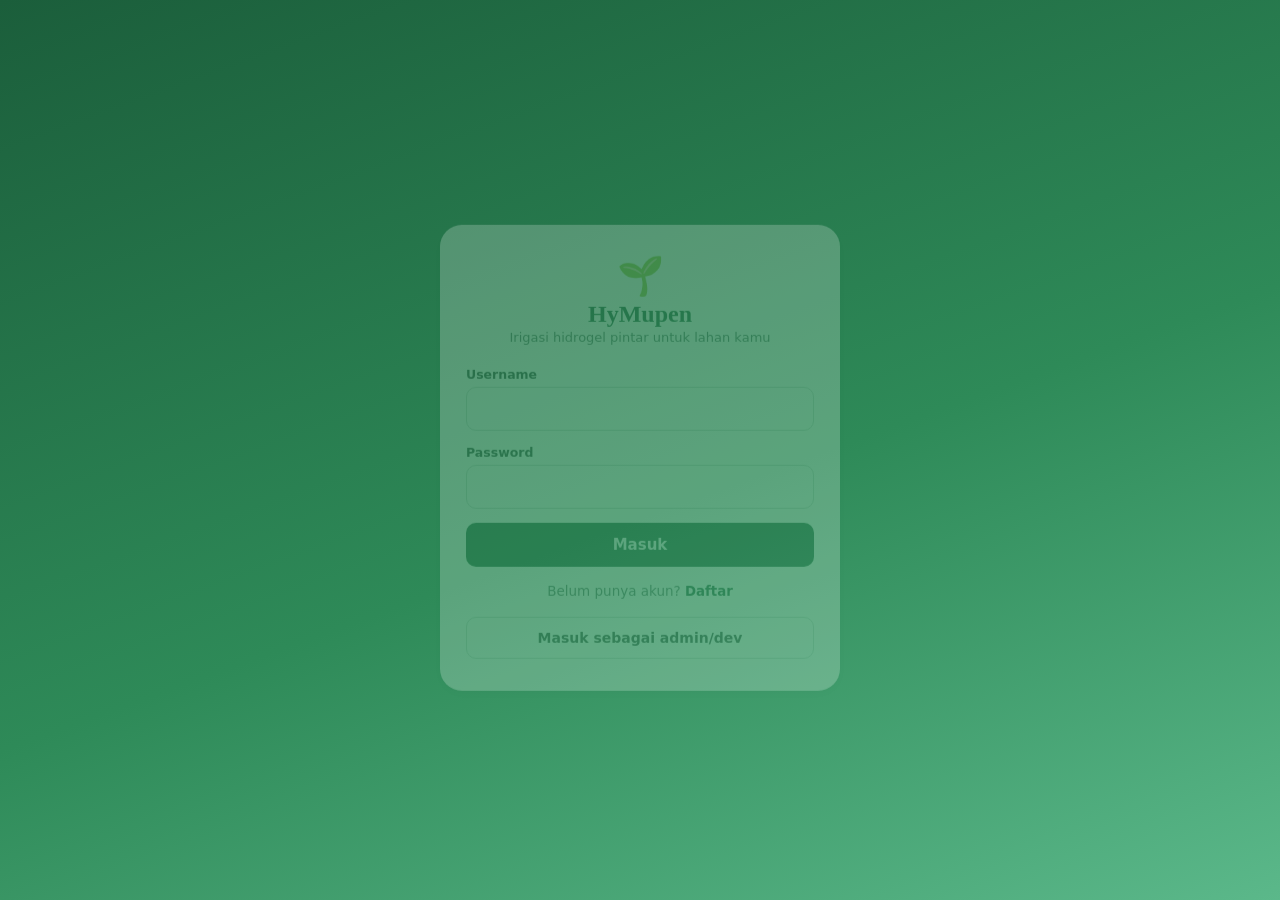
<file: public/index.html>
<!DOCTYPE html>
<html lang="id">
<head>
<meta charset="UTF-8">
<meta name="viewport" content="width=device-width, initial-scale=1">
<title>HyMupen</title>
</head>
<body>
<script>
  fetch('../api/auth/session.php', { credentials: 'include' })
    .then(r => r.json())
    .then(d => { window.location.href = (d.ok && d.logged_in) ? 'app.html' : 'login.html'; })
    .catch(() => { window.location.href = 'login.html'; });
</script>
</body>
</html>
</file>
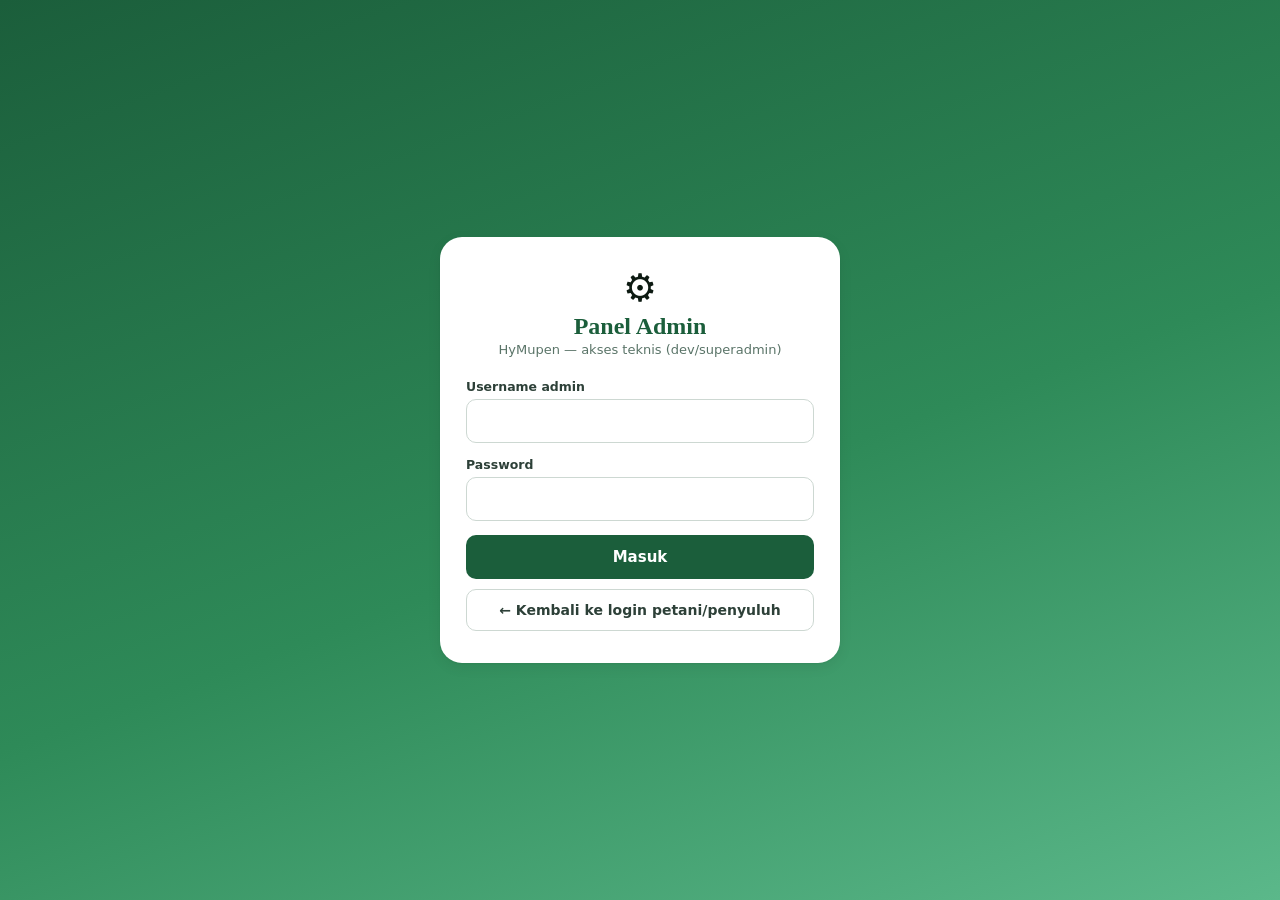
<file: public/admin.html>
<!DOCTYPE html>
<html lang="id">
<head>
<meta charset="UTF-8">
<meta name="viewport" content="width=device-width, initial-scale=1, maximum-scale=1">
<title>Panel Admin — HyMupen</title>
<link rel="stylesheet" href="assets/css/style.css">
<style>
  .admin-shell{max-width:900px;margin:0 auto;padding:20px 16px 60px}
  .admin-tabs{display:flex;gap:8px;margin-bottom:16px}
  .admin-tabs button{padding:9px 16px;border-radius:20px;border:1.5px solid var(--bdr2);background:var(--surf);font-size:13.5px;font-weight:700;color:var(--ink-3)}
  .admin-tabs button.on{background:var(--leaf);border-color:var(--leaf);color:#fff}
  table{width:100%;border-collapse:collapse;font-size:13px}
  th{text-align:left;color:var(--ink-3);font-size:11.5px;text-transform:uppercase;letter-spacing:.03em;padding:8px 10px;border-bottom:1.5px solid var(--bdr)}
  td{padding:9px 10px;border-bottom:1px solid var(--bdr)}
  .admin-topbar{display:flex;justify-content:space-between;align-items:center;padding:14px 20px;background:var(--surf);border-bottom:1px solid var(--bdr)}
</style>
</head>
<body>

<!-- ═══ LOGIN ADMIN ═══ -->
<div class="center-shell" id="admin-login-shell">
  <div class="auth-card">
    <div class="auth-brand">
      <div class="ico">⚙️</div>
      <h1>Panel Admin</h1>
      <div class="tag">HyMupen — akses teknis (dev/superadmin)</div>
    </div>
    <div id="admin-alert"></div>
    <form id="form-admin-login">
      <div class="field">
        <label for="ad-username">Username admin</label>
        <input id="ad-username" type="text" autocomplete="username" required>
      </div>
      <div class="field">
        <label for="ad-password">Password</label>
        <input id="ad-password" type="password" autocomplete="current-password" required>
      </div>
      <button type="submit" class="btn-main" id="btn-admin-login"><span id="admin-login-label">Masuk</span></button>
    </form>
    <a href="login.html" class="btn-ghost" style="display:block;text-align:center;text-decoration:none;margin-top:10px">← Kembali ke login petani/penyuluh</a>
  </div>
</div>

<!-- ═══ PANEL ═══ -->
<div id="admin-panel" style="display:none">
  <div class="admin-topbar">
    <div style="font-weight:700;color:var(--leaf);display:flex;align-items:center;gap:8px">⚙️ Panel Admin HyMupen</div>
    <button class="tb-icon-btn" onclick="adminLogout()" title="Keluar">🚪</button>
  </div>
  <div class="admin-shell">
    <div class="admin-tabs">
      <button id="at-sensor" onclick="showAdminTab('sensor')">📡 Sensor Teknis</button>
      <button id="at-log" onclick="showAdminTab('log')">📜 Log Sistem</button>
    </div>
    <div id="admin-content"></div>
  </div>
</div>

<div id="toasts"></div>

<script src="assets/js/api.js"></script>
<script src="assets/js/admin.js"></script>
</body>
</html>
</file>
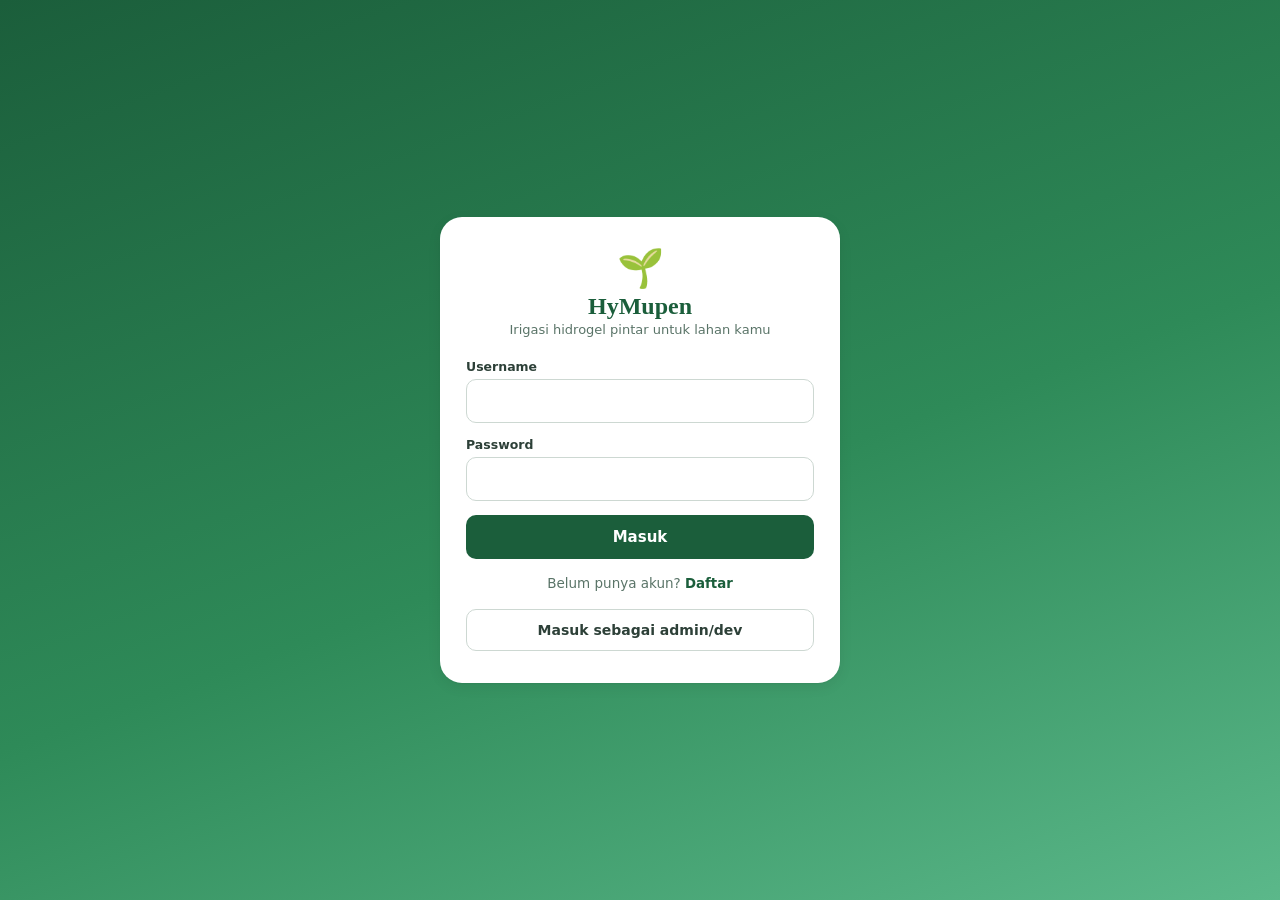
<file: public/app.html>
<!DOCTYPE html>
<html lang="id">
<head>
<meta charset="UTF-8">
<meta name="viewport" content="width=device-width, initial-scale=1, maximum-scale=1">
<title>HyMupen</title>
<link rel="stylesheet" href="assets/css/style.css">
</head>
<body>

<div id="app">

  <!-- Topbar -->
  <div class="topbar">
    <div class="tb-left">
      <span class="tb-logo">🌱</span>
      <span class="tb-name">HyMupen</span>
      <span class="tb-badge" id="tb-badge"></span>
    </div>
    <div class="tb-right">
      <button class="tb-icon-btn" onclick="goTab('notifikasi')" title="Notifikasi">
        🔔<span class="tb-pip" id="notif-pip"></span>
      </button>
      <button class="tb-icon-btn" onclick="handleLogout()" title="Keluar">🚪</button>
    </div>
  </div>

  <div class="shell">
    <!-- Sidebar (desktop) -->
    <div class="sidebar" id="sidebar"></div>

    <!-- Konten -->
    <div class="scroll-area" id="scroll-area">
      <div class="page" id="page-mount"></div>
    </div>
  </div>

  <!-- Bottom nav (mobile) -->
  <div class="bottom-nav" id="bnav"></div>
</div>

<!-- ═══ Sheet: tambah/edit lahan ═══ -->
<div class="overlay" id="ov-lahan" onclick="shClick(event,'ov-lahan')">
  <div class="sheet">
    <div class="sheet-head">
      <h3 id="lahan-form-title">Tambah petak lahan</h3>
      <button class="sheet-close" onclick="closeSheet('ov-lahan')">✕</button>
    </div>
    <form id="form-lahan">
      <input type="hidden" id="lf-id">
      <div class="field">
        <label for="lf-kode">Kode petak</label>
        <input id="lf-kode" placeholder="Contoh: A1" maxlength="10" required>
      </div>
      <div class="field">
        <label for="lf-nama">Nama petak</label>
        <input id="lf-nama" placeholder="Contoh: Petak Utara 1" required>
      </div>
      <div class="field">
        <label for="lf-jenis">Jenis tanaman</label>
        <input id="lf-jenis" placeholder="Contoh: Jagung" required>
      </div>
      <div class="field">
        <label for="lf-lokasi">Lokasi <span style="font-weight:400;color:var(--ink-4)">(opsional)</span></label>
        <input id="lf-lokasi" placeholder="Contoh: Blok Utara">
      </div>
      <div class="field">
        <label for="lf-ambang">Ambang batas kelembapan (%)</label>
        <input id="lf-ambang" type="number" min="10" max="80" value="35" required>
      </div>
      <div class="field">
        <label for="lf-dosis">Dosis hidrogel per irigasi (gram)</label>
        <input id="lf-dosis" type="number" min="10" max="500" value="80" required>
      </div>
      <div class="sheet-actions">
        <button type="button" class="btn-danger" id="lf-delete-btn" style="display:none" onclick="handleDeleteLahan()">Hapus</button>
        <button type="submit" class="btn-main" id="lf-submit-btn">Simpan</button>
      </div>
    </form>
  </div>
</div>

<!-- ═══ Sheet: konfirmasi irigasi ═══ -->
<div class="overlay" id="ov-irigasi" onclick="shClick(event,'ov-irigasi')">
  <div class="sheet">
    <div class="sheet-head">
      <h3>Jalankan irigasi?</h3>
      <button class="sheet-close" onclick="closeSheet('ov-irigasi')">✕</button>
    </div>
    <p id="irigasi-detail" style="font-size:13.5px;color:var(--ink-3);line-height:1.5;margin-bottom:18px"></p>
    <div class="sheet-actions">
      <button class="btn-main" id="btn-confirm-irigasi" onclick="confirmIrigasi()">Ya, jalankan</button>
    </div>
  </div>
</div>

<div id="toasts"></div>

<script src="assets/js/api.js"></script>
<script src="assets/js/app.js"></script>
</body>
</html>
</file>
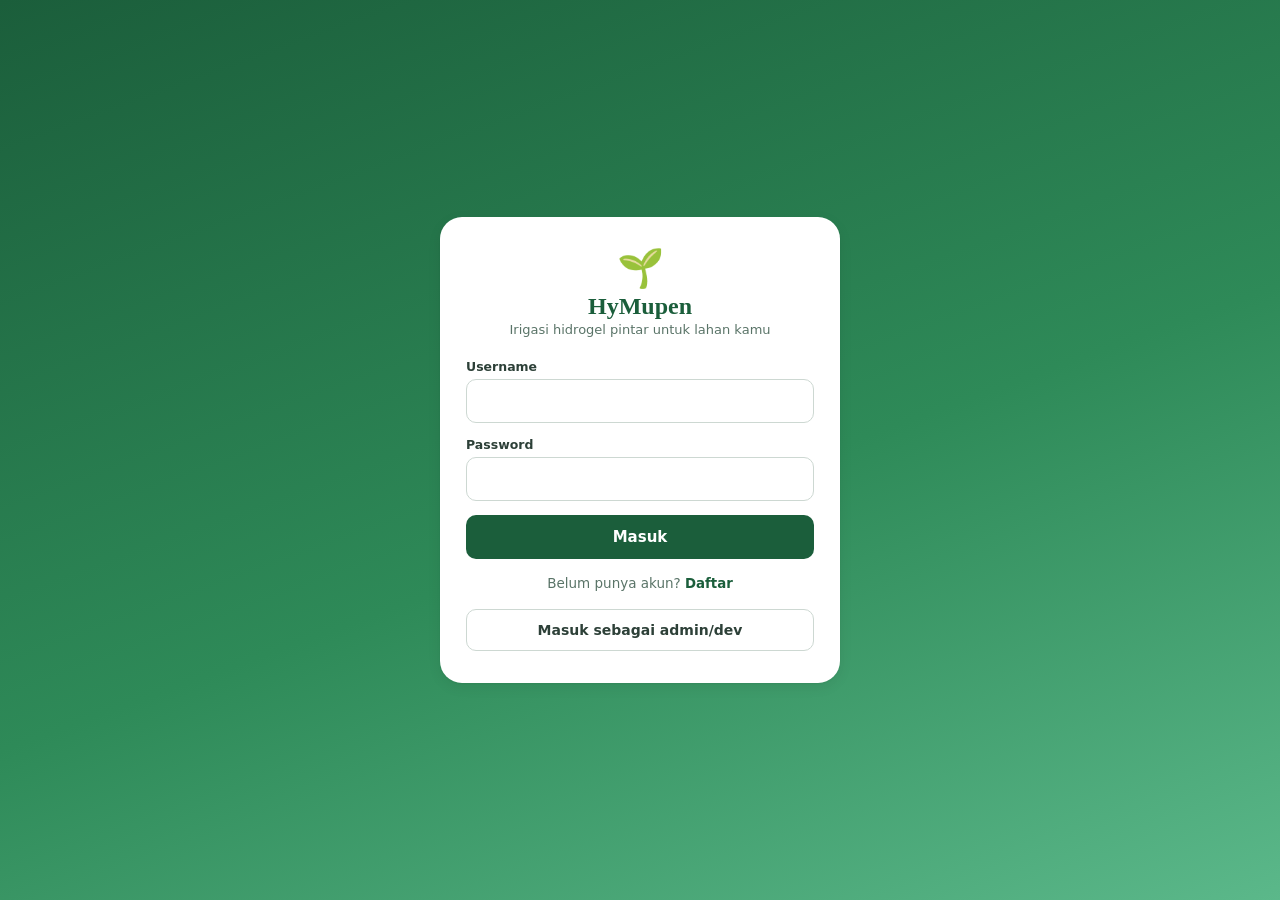
<file: public/login.html>
<!DOCTYPE html>
<html lang="id">
<head>
<meta charset="UTF-8">
<meta name="viewport" content="width=device-width, initial-scale=1, maximum-scale=1">
<title>Masuk — HyMupen</title>
<link rel="stylesheet" href="assets/css/style.css">
</head>
<body>

<div class="center-shell">
  <div class="auth-card">

    <div class="auth-brand">
      <div class="ico">🌱</div>
      <h1>HyMupen</h1>
      <div class="tag">Irigasi hidrogel pintar untuk lahan kamu</div>
    </div>

    <div id="alert-box"></div>

    <!-- ═══ FORM LOGIN ═══ -->
    <form id="form-login">
      <div class="field">
        <label for="li-username">Username</label>
        <input id="li-username" type="text" autocomplete="username" required>
      </div>
      <div class="field">
        <label for="li-password">Password</label>
        <input id="li-password" type="password" autocomplete="current-password" required>
      </div>
      <button type="submit" class="btn-main" id="btn-login">
        <span id="login-label">Masuk</span>
      </button>
    </form>

    <div class="auth-switch" id="switch-to-register">
      Belum punya akun? <button type="button" onclick="showForm('register')">Daftar</button>
    </div>

    <!-- ═══ FORM DAFTAR ═══ -->
    <form id="form-register" style="display:none">
      <div class="role-pick" id="reg-role-pick">
        <button type="button" data-role="petani" class="on">
          <span class="ri">🧑‍🌾</span>Petani
        </button>
        <button type="button" data-role="penyuluh">
          <span class="ri">👨‍💼</span>Penyuluh
        </button>
      </div>
      <div class="field">
        <label for="rg-nama">Nama lengkap</label>
        <input id="rg-nama" type="text" required>
      </div>
      <div class="field">
        <label for="rg-username">Username</label>
        <input id="rg-username" type="text" minlength="4" maxlength="30" required>
      </div>
      <div class="field">
        <label for="rg-telepon">No. HP <span style="font-weight:400;color:var(--ink-4)">(opsional)</span></label>
        <input id="rg-telepon" type="tel">
      </div>
      <div class="field">
        <label for="rg-password">Password</label>
        <input id="rg-password" type="password" minlength="6" required>
      </div>
      <button type="submit" class="btn-main" id="btn-register">
        <span id="register-label">Buat akun</span>
      </button>
    </form>

    <div class="auth-switch" id="switch-to-login" style="display:none">
      Sudah punya akun? <button type="button" onclick="showForm('login')">Masuk</button>
    </div>

    <a href="admin.html" class="btn-ghost" style="display:block;text-align:center;text-decoration:none;margin-top:18px">
      Masuk sebagai admin/dev
    </a>

  </div>
</div>

<div id="toasts"></div>

<script src="assets/js/api.js"></script>
<script src="assets/js/auth.js"></script>
</body>
</html>
</file>
<file: public/assets/css/style.css>
/* ══════════════════════════════════════════════════════════
   HyMupen — Design tokens
   Palet hijau hutan + status warna, dipertahankan dari versi
   sebelumnya tapi komponennya dirampingkan.
   ══════════════════════════════════════════════════════════ */
:root{
  --leaf:#1B5E3B; --leaf-2:#236B46; --sprout:#2E8A58; --mint:#5BB88A;
  --mist:#EAF4EE; --mist-2:#D8EDE1;
  --amber:#92550A; --amber-l:#FEF3E0;
  --red:#8B2020;   --red-l:#FDECEA;
  --sky:#1A4E7A;   --sky-l:#E6F0FB;
  --bg:#F5F7F5; --surf:#FFFFFF; --bdr:#E2E8E4; --bdr2:#CDD8D2;
  --ink:#0D1A12; --ink-2:#2D4038; --ink-3:#5A7468; --ink-4:#8FA99E;
  --serif:'Lora',Georgia,serif; --sans:'Geist',system-ui,-apple-system,Segoe UI,Roboto,sans-serif;
  --r:10px; --r2:16px; --r3:22px;
  --sh:0 1px 2px rgba(13,26,18,.05),0 4px 14px rgba(13,26,18,.07);
}
*{box-sizing:border-box}
html,body{margin:0;padding:0}
body{
  font-family:var(--sans); background:var(--bg); color:var(--ink);
  -webkit-font-smoothing:antialiased; min-height:100vh;
}
h1,h2,h3{font-family:var(--serif); margin:0; color:var(--leaf)}
p{margin:0}
button{font-family:inherit; cursor:pointer}
input,select{font-family:inherit}
a{color:inherit}

/* ── Layout shells ── */
.center-shell{
  min-height:100vh; display:flex; align-items:center; justify-content:center;
  padding:20px; background:linear-gradient(160deg,var(--leaf) 0%,var(--sprout) 55%,var(--mint) 100%);
}
.auth-card{
  width:100%; max-width:400px; background:var(--surf); border-radius:var(--r3);
  padding:32px 26px; box-shadow:var(--sh); animation:rise .4s ease both;
}
@keyframes rise{from{opacity:0;transform:translateY(10px)}to{opacity:1;transform:translateY(0)}}
.auth-brand{text-align:center; margin-bottom:22px}
.auth-brand .ico{font-size:38px; line-height:1}
.auth-brand h1{font-size:24px; margin-top:6px}
.auth-brand .tag{font-size:13px; color:var(--ink-3); margin-top:2px}

.field{margin-bottom:14px}
.field label{display:block; font-size:12.5px; font-weight:600; color:var(--ink-2); margin-bottom:5px}
.field input, .field select{
  width:100%; padding:12px 14px; border:1.5px solid var(--bdr2); border-radius:var(--r);
  font-size:15px; background:var(--surf); color:var(--ink); transition:border-color .15s;
}
.field input:focus, .field select:focus{outline:none; border-color:var(--sprout)}

.role-pick{display:flex; gap:8px; margin-bottom:14px}
.role-pick button{
  flex:1; padding:12px 8px; border:1.5px solid var(--bdr2); border-radius:var(--r);
  background:var(--surf); font-size:13.5px; font-weight:600; color:var(--ink-3);
  display:flex; flex-direction:column; align-items:center; gap:4px; transition:.15s;
}
.role-pick button .ri{font-size:20px}
.role-pick button.on{border-color:var(--sprout); background:var(--mist); color:var(--leaf)}

.btn-main{
  width:100%; padding:13px; border:none; border-radius:var(--r);
  background:var(--leaf); color:#fff; font-size:15px; font-weight:700;
  display:flex; align-items:center; justify-content:center; gap:8px;
  transition:background .15s;
}
.btn-main:hover{background:var(--leaf-2)}
.btn-main:disabled{opacity:.6; cursor:default}
.btn-ghost{
  width:100%; padding:12px; border:1.5px solid var(--bdr2); border-radius:var(--r);
  background:transparent; color:var(--ink-2); font-size:14px; font-weight:600; margin-top:10px;
}

.auth-switch{text-align:center; margin-top:16px; font-size:13.5px; color:var(--ink-3)}
.auth-switch button{background:none; border:none; color:var(--leaf); font-weight:700; padding:0}

.alert{
  padding:10px 13px; border-radius:var(--r); font-size:13px; margin-bottom:14px;
  display:flex; gap:8px; align-items:flex-start;
}
.alert-err{background:var(--red-l); color:var(--red)}
.alert-ok{background:var(--mist); color:var(--leaf)}

/* ── App shell ── */
#app{display:none; min-height:100vh; flex-direction:column}
#app.on{display:flex}
.topbar{
  position:sticky; top:0; z-index:20; background:var(--surf); border-bottom:1px solid var(--bdr);
  padding:12px 16px; display:flex; align-items:center; justify-content:space-between;
}
.tb-left{display:flex; align-items:center; gap:10px}
.tb-logo{font-size:20px}
.tb-name{font-family:var(--serif); font-weight:700; font-size:16px; color:var(--leaf)}
.tb-badge{font-size:11px; font-weight:700; padding:3px 9px; border-radius:20px}
.badge-petani{background:var(--mist); color:var(--leaf)}
.badge-penyuluh{background:var(--sky-l); color:var(--sky)}
.tb-right{display:flex; align-items:center; gap:12px}
.tb-icon-btn{
  position:relative; width:36px; height:36px; border-radius:50%; border:none;
  background:var(--mist); display:flex; align-items:center; justify-content:center; font-size:16px;
}
.tb-pip{
  position:absolute; top:6px; right:6px; width:7px; height:7px; border-radius:50%;
  background:var(--red); display:none;
}
.tb-pip.on{display:block}

.shell{flex:1; display:flex; overflow:hidden}
.sidebar{
  display:none; width:230px; flex-shrink:0; background:var(--surf); border-right:1px solid var(--bdr);
  padding:16px 10px; overflow-y:auto;
}
.sb-link{
  width:100%; text-align:left; padding:11px 12px; border:none; background:none; border-radius:var(--r);
  font-size:14px; font-weight:600; color:var(--ink-2); display:flex; align-items:center; gap:10px; margin-bottom:2px;
}
.sb-link.on{background:var(--mist); color:var(--leaf)}
.sb-link .si{font-size:17px; width:20px; text-align:center}

.scroll-area{flex:1; overflow-y:auto; padding-bottom:90px}
.page{padding:16px; max-width:640px; margin:0 auto; animation:fadein .25s ease both}
@keyframes fadein{from{opacity:0; transform:translateY(6px)}to{opacity:1; transform:translateY(0)}}

.bottom-nav{
  position:fixed; bottom:0; left:0; right:0; z-index:20; background:var(--surf);
  border-top:1px solid var(--bdr); display:flex; padding:6px 4px 8px;
}
.bn{
  flex:1; display:flex; flex-direction:column; align-items:center; gap:2px; padding:6px 2px;
  border:none; background:none; color:var(--ink-4); border-radius:var(--r);
}
.bn.on{color:var(--leaf)}
.bn-ico{font-size:20px}
.bn-lbl{font-size:10.5px; font-weight:600}

@media(min-width:820px){
  .sidebar{display:block}
  .bottom-nav{display:none}
  .scroll-area{padding-bottom:24px}
}

/* ── Section headers ── */
.page-head{margin-bottom:16px}
.page-head h2{font-size:20px}
.page-head p{font-size:13px; color:var(--ink-3); margin-top:2px}

/* ── Status card ── */
.status-card{
  border-radius:var(--r3); padding:22px 20px; margin-bottom:16px; color:#fff;
  background:linear-gradient(135deg,var(--leaf) 0%,var(--sprout) 100%);
}
.status-card.warn{background:linear-gradient(135deg,#7A4708 0%,var(--amber) 100%)}
.status-card.crit{background:linear-gradient(135deg,#5C1414 0%,var(--red) 100%)}
.sc-top{display:flex; justify-content:space-between; align-items:flex-start}
.sc-label{font-size:12px; font-weight:700; letter-spacing:.04em; text-transform:uppercase; opacity:.85}
.sc-vwc{font-family:var(--serif); font-size:44px; font-weight:700; line-height:1; margin:8px 0 4px}
.sc-vwc small{font-size:16px; font-weight:600; opacity:.85}
.sc-msg{font-size:13.5px; opacity:.92; line-height:1.5}
.sc-temp{font-size:13px; font-weight:600; background:rgba(255,255,255,.18); padding:5px 10px; border-radius:20px}

/* ── Buttons / actions ── */
.btn-irigasi{
  width:100%; padding:15px; border:none; border-radius:var(--r2); margin-top:2px; margin-bottom:16px;
  background:var(--leaf); color:#fff; font-size:15px; font-weight:700;
  display:flex; align-items:center; justify-content:center; gap:8px; box-shadow:var(--sh);
}
.btn-irigasi:disabled{opacity:.55}

/* ── Cards / lists ── */
.card{
  background:var(--surf); border:1px solid var(--bdr); border-radius:var(--r2);
  padding:16px; margin-bottom:12px;
}
.card-title{font-size:13px; font-weight:700; color:var(--ink-2); margin-bottom:10px; display:flex; align-items:center; gap:7px}

.field-row{
  display:flex; align-items:center; gap:12px; padding:13px 14px; background:var(--surf);
  border:1px solid var(--bdr); border-radius:var(--r2); margin-bottom:10px; cursor:pointer; transition:.12s;
}
.field-row:active{transform:scale(.99)}
.fr-dot{width:10px; height:10px; border-radius:50%; flex-shrink:0}
.fr-body{flex:1; min-width:0}
.fr-name{font-weight:700; font-size:14.5px}
.fr-sub{font-size:12.5px; color:var(--ink-3); margin-top:1px}
.fr-vwc{font-weight:700; font-size:16px}
.fr-vwc.ok{color:var(--sprout)} .fr-vwc.warn{color:var(--amber)} .fr-vwc.crit{color:var(--red)}

.dot-ok{background:var(--sprout)} .dot-warn{background:var(--amber)} .dot-crit{background:var(--red)}

.pill{display:inline-flex; align-items:center; gap:5px; padding:4px 10px; border-radius:20px; font-size:11.5px; font-weight:700}
.pill-ok{background:var(--mist); color:var(--leaf)}
.pill-warn{background:var(--amber-l); color:var(--amber)}
.pill-crit{background:var(--red-l); color:var(--red)}

.empty-state{text-align:center; padding:50px 20px; color:var(--ink-3)}
.empty-state .ico{font-size:36px; margin-bottom:10px}
.empty-state p{font-size:13.5px}

.fab{
  position:fixed; right:18px; bottom:88px; z-index:15; width:54px; height:54px; border-radius:50%;
  background:var(--leaf); color:#fff; border:none; font-size:26px; box-shadow:var(--sh);
  display:flex; align-items:center; justify-content:center;
}
@media(min-width:820px){.fab{bottom:24px}}

/* ── Stat grid (penyuluh/admin) ── */
.stat-grid{display:grid; grid-template-columns:1fr 1fr; gap:10px; margin-bottom:16px}
.stat-box{background:var(--surf); border:1px solid var(--bdr); border-radius:var(--r2); padding:14px}
.stat-box .sv{font-family:var(--serif); font-size:26px; font-weight:700; color:var(--leaf)}
.stat-box .sl{font-size:12px; color:var(--ink-3); margin-top:2px}
.stat-box.crit .sv{color:var(--red)}
.stat-box.warn .sv{color:var(--amber)}

/* ── Forms / modal sheet ── */
.overlay{
  position:fixed; inset:0; background:rgba(13,26,18,.45); z-index:40; display:none;
  align-items:flex-end; justify-content:center;
}
.overlay.on{display:flex}
@media(min-width:640px){.overlay{align-items:center}}
.sheet{
  width:100%; max-width:460px; max-height:88vh; overflow-y:auto; background:var(--surf);
  border-radius:20px 20px 0 0; padding:20px; animation:sheetup .22s ease both;
}
@media(min-width:640px){.sheet{border-radius:var(--r3)}}
@keyframes sheetup{from{transform:translateY(24px); opacity:0}to{transform:translateY(0); opacity:1}}
.sheet-head{display:flex; justify-content:space-between; align-items:center; margin-bottom:16px}
.sheet-head h3{font-size:17px}
.sheet-close{width:30px; height:30px; border-radius:50%; border:none; background:var(--mist); font-size:15px}
.sheet-actions{display:flex; gap:10px; margin-top:6px}
.sheet-actions .btn-main{flex:1}
.btn-danger{background:var(--red-l); color:var(--red); border:none; border-radius:var(--r); padding:12px; font-weight:700; font-size:13.5px}

/* ── Notif list ── */
.notif-item{display:flex; gap:11px; padding:13px 14px; border-radius:var(--r2); background:var(--surf); border:1px solid var(--bdr); margin-bottom:9px}
.notif-item.unread{border-left:3px solid var(--sprout)}
.ni-ico{font-size:18px; flex-shrink:0}
.ni-title{font-weight:700; font-size:13.5px}
.ni-body{font-size:12.5px; color:var(--ink-3); margin-top:2px; line-height:1.45}
.ni-time{font-size:11px; color:var(--ink-4); margin-top:4px}

/* ── Toasts ── */
#toasts{position:fixed; top:16px; left:50%; transform:translateX(-50%); z-index:60; display:flex; flex-direction:column; gap:8px; width:min(90vw,360px)}
.toast{
  background:var(--ink); color:#fff; padding:11px 16px; border-radius:var(--r); font-size:13.5px;
  text-align:center; box-shadow:var(--sh); animation:toastin .25s ease both;
}
.toast.green{background:var(--leaf)} .toast.red{background:var(--red)}
@keyframes toastin{from{opacity:0; transform:translateY(-8px)}to{opacity:1; transform:translateY(0)}}

.spinner{width:16px; height:16px; border:2.5px solid rgba(255,255,255,.4); border-top-color:#fff; border-radius:50%; animation:spin .7s linear infinite}
@keyframes spin{to{transform:rotate(360deg)}}

.help-text{font-size:12px; color:var(--ink-3); margin-top:-8px; margin-bottom:14px; line-height:1.4}
</file>
